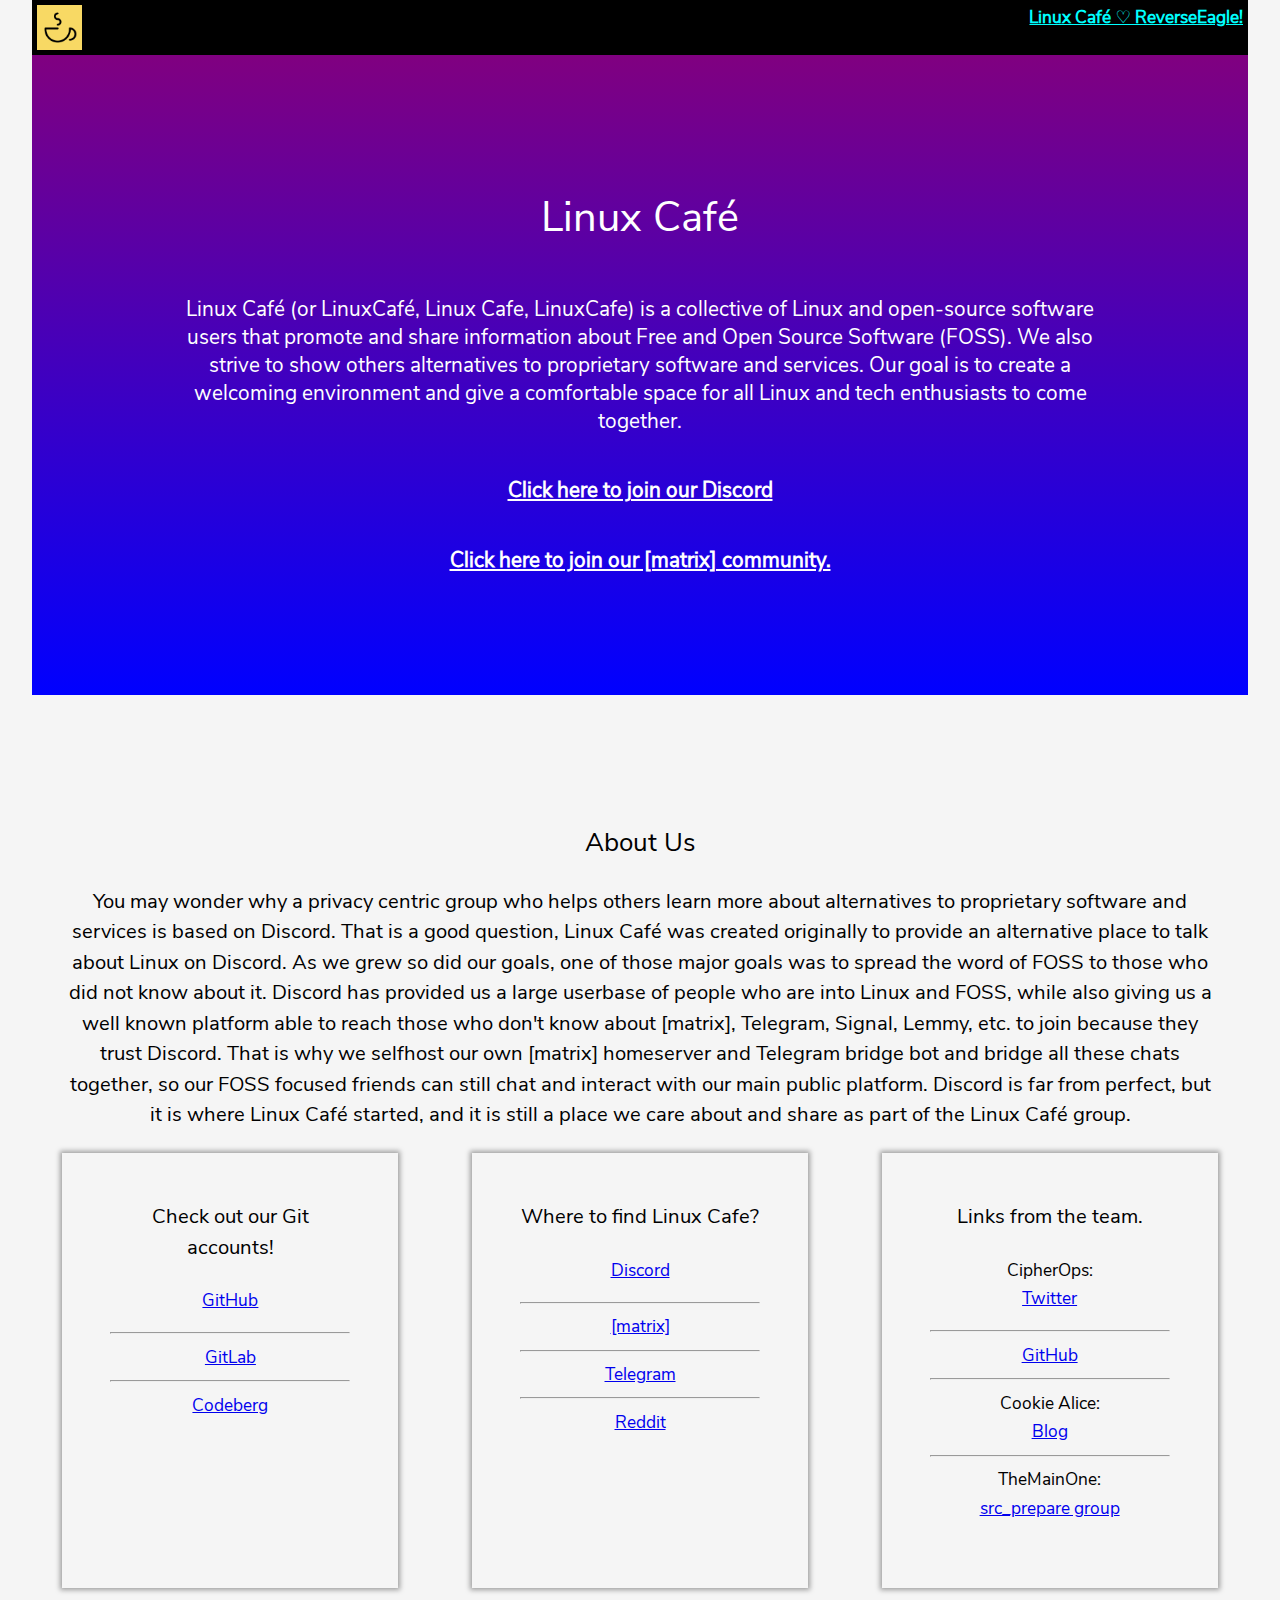
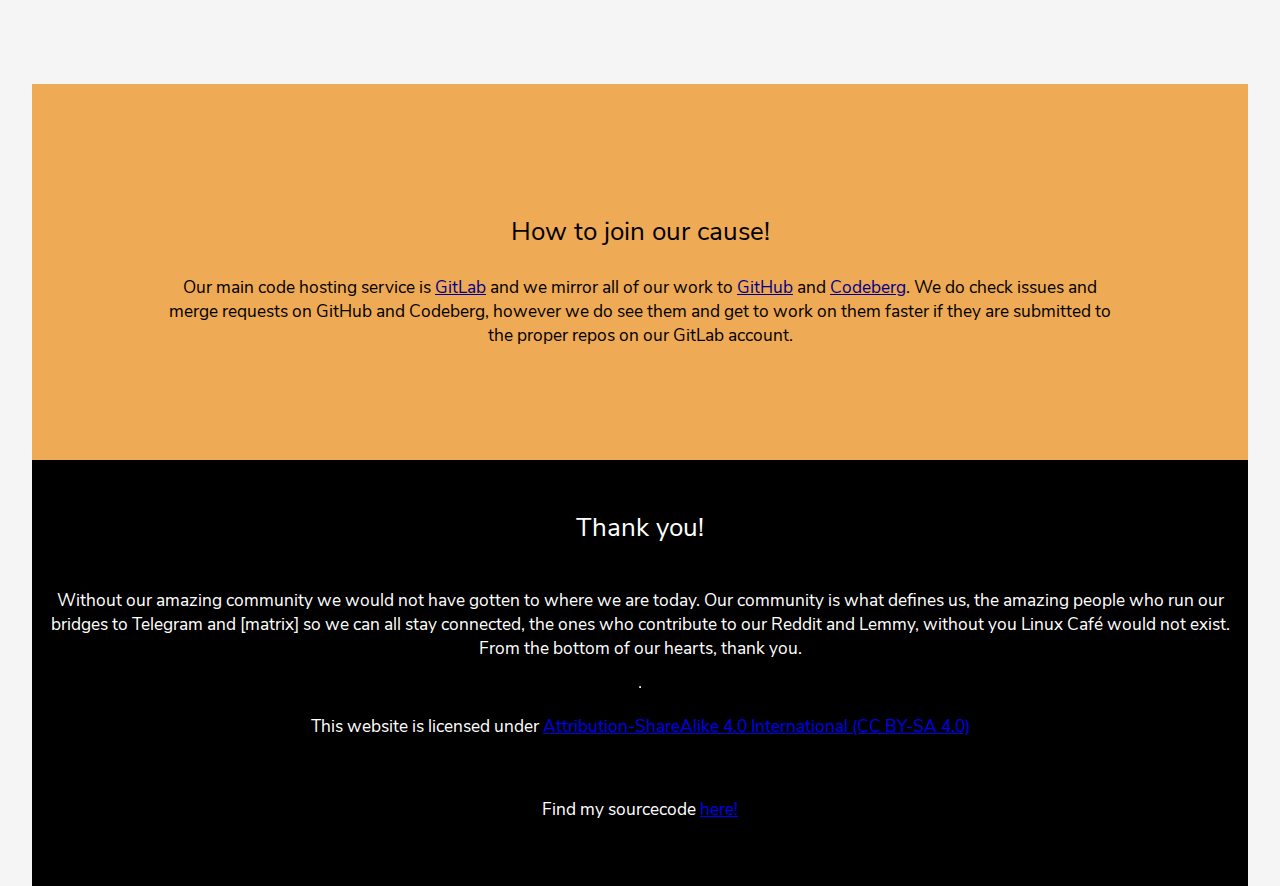
<file: index.html>
<!DOCTYPE HTML>
<html lang="en">

<head>
    <title>Linux Café</title>
    <meta charset="utf-8" />
    <meta name="description"
        content="Linux Café strives to create a welcoming environment for all Linux, FOSS, and tech enthusiasts to come together. We also stirve to teach people outside our circle about FOSS and Linux. ">
    <meta name="viewport" content="width=device-width, initial-scale=1" />
    <meta name="keywords" content="linux, foss, gnulinux, opensource, gnu, bsd, linus" />
    <link rel="stylesheet" href="assets/css/main.css">
    <link rel="stylesheet" href="assets/css/fonts.css">
</head>

<body>
    <div class="container">
        <!-- Flex container. Ensures direction and layout. Can be used to scale the total website dimensions if needed. -->
        <div class="page">
            <!-- The top bar with icon and RE link-->
            <header>
                <img src="assets/img/favicon.png" alt="faviconicon" width="45" height="45">
                <a href="https://reverseeagle.org"><b>Linux Café ♡ ReverseEagle!</b>   </a>
            </header>

            <div class="banner">
                <h1>Linux Café</h1>
                <p>Linux Café (or LinuxCafé, Linux Cafe, LinuxCafe) is a collective of Linux and open-source software
                    users
                    that promote
                    and share information about Free and Open Source Software (FOSS). We also strive to show others
                    alternatives to
                    proprietary software and services. Our goal is to create a welcoming environment and give a
                    comfortable
                    space for
                    all Linux and tech enthusiasts to come together.</p>
                <a href="https://discord.gg/9pfb5ZB">
                    <p><strong>Click here to join our Discord</strong></p>
                </a>
                <a href="https://matrix.to/#/+linuxcafegroup:linuxcafe.chat">
                    <p><strong>Click here to join our [matrix] community.</strong></p>
                </a>
            </div>

            <div class="about">
                <h2>About Us</h2>
                <h3>You may wonder why a privacy centric group who helps others learn more
                    about alternatives to proprietary software and services is based on Discord.
                    That is a good question, Linux Café was created originally to provide an alternative place to talk
                    about
                    Linux on
                    Discord.
                    As we grew so did our goals, one of those major goals was to spread the word of FOSS to those who
                    did
                    not know about
                    it.
                    Discord has provided us a large userbase of people who are into Linux and FOSS, while also giving us
                    a
                    well known
                    platform able to reach those who don't know about [matrix], Telegram, Signal, Lemmy, etc. to join
                    because they trust
                    Discord.
                    That is why we selfhost our own [matrix] homeserver and Telegram bridge bot and bridge all these
                    chats
                    together, so
                    our FOSS focused friends can still chat and interact with our main public platform. Discord is far
                    from
                    perfect, but
                    it is where Linux Café started,
                    and it is still a place we care about and share as part of the Linux Café group.
                </h3>
                <div class="link-container">
                    <div class="links">
                        <h3>Check out our Git accounts!</h3>
                            <p><a href="https://github.com/LinuxCafeFederation">GitHub</a>
                            <hr>
                            <a href="https://gitlab.com/LinuxCafeFederation">GitLab</a>
                            <hr>
                            <a href="https://Codeberg.org/LinuxCafeFederation">Codeberg</a></p>
                    </div>
                    <div class="links">
                        <h3>Where to find Linux Cafe?</h3>
                        <p><a href="https://discord.gg/9pfb5ZB">Discord</a>
                            <hr>
                            <a href="https://matrix.to/#/+linuxcafegroup:linuxcafe.chat">[matrix]</a>
                            <hr>
                            <a href="https://t.me/joinchat/Mn4RpxM6KrSLQMBL78yloQ">Telegram</a>
                            <hr>
                            <a href="https://reddit.com/r/LinuxCafe">Reddit</a></p>
                    </div>
                    <div class="links">
                        <h3>Links from the team.</h3>
                        <p>CipherOps: <br><a href="https://nitter.net/CipherOps">Twitter</a>
                            <hr><a href="https://github.com/CipherOps">GitHub</a>
                            <hr>Cookie Alice: <br> <a href="https://cookiesource.github.io/">Blog</a>
                            <hr>TheMainOne: <br> <a href="https://src_prepare.gitlab.io/">src_prepare group</a></p>
                    </div>
                </div>
            </div>

            <div class="cta">
                <h2>How to join our cause!</h2>
                <p>Our main code hosting service is <a href="https://gitlab.com/LinuxCafeFederation">GitLab</a> and we
                    mirror all of our
                    work to <a href="https://github.com/LinuxCafeFederation">GitHub</a> and
                    <a href="https://codeberg.org/LinuxCafeFederation">Codeberg</a>. We do check issues and merge
                    requests
                    on GitHub
                    and Codeberg, however we do see them and get to work on them faster if they are submitted to the
                    proper
                    repos on our
                    GitLab account.
                </p>
            </div>

            <footer>
                <div class="thanks">
                    <h2>Thank you!</h2>
                    <p>Without our amazing community we would not have gotten to where we are today. Our community is
                        what
                        defines us, the
                        amazing people who run our bridges to Telegram and [matrix] so we can all stay connected, the
                        ones
                        who
                        contribute to
                        our Reddit and Lemmy, without you Linux Café would not exist. From the bottom of our hearts,
                        thank
                        you.</p>
                        <hr>
                    <p>This website is licensed under <a href="https://creativecommons.org/licenses/by-sa/4.0/?ref=chooser-v1">Attribution-ShareAlike 4.0 International (CC BY-SA 4.0)</a></p><br>
                  <p>Find my sourcecode <a href="https://github.com/LinuxCafeFederation/LinuxCafe">here!</a></p>
                </div>
            </footer>
        </div>
       <!-- This is where the container ends. -->
    </div>
  </body>
</html>
</file>
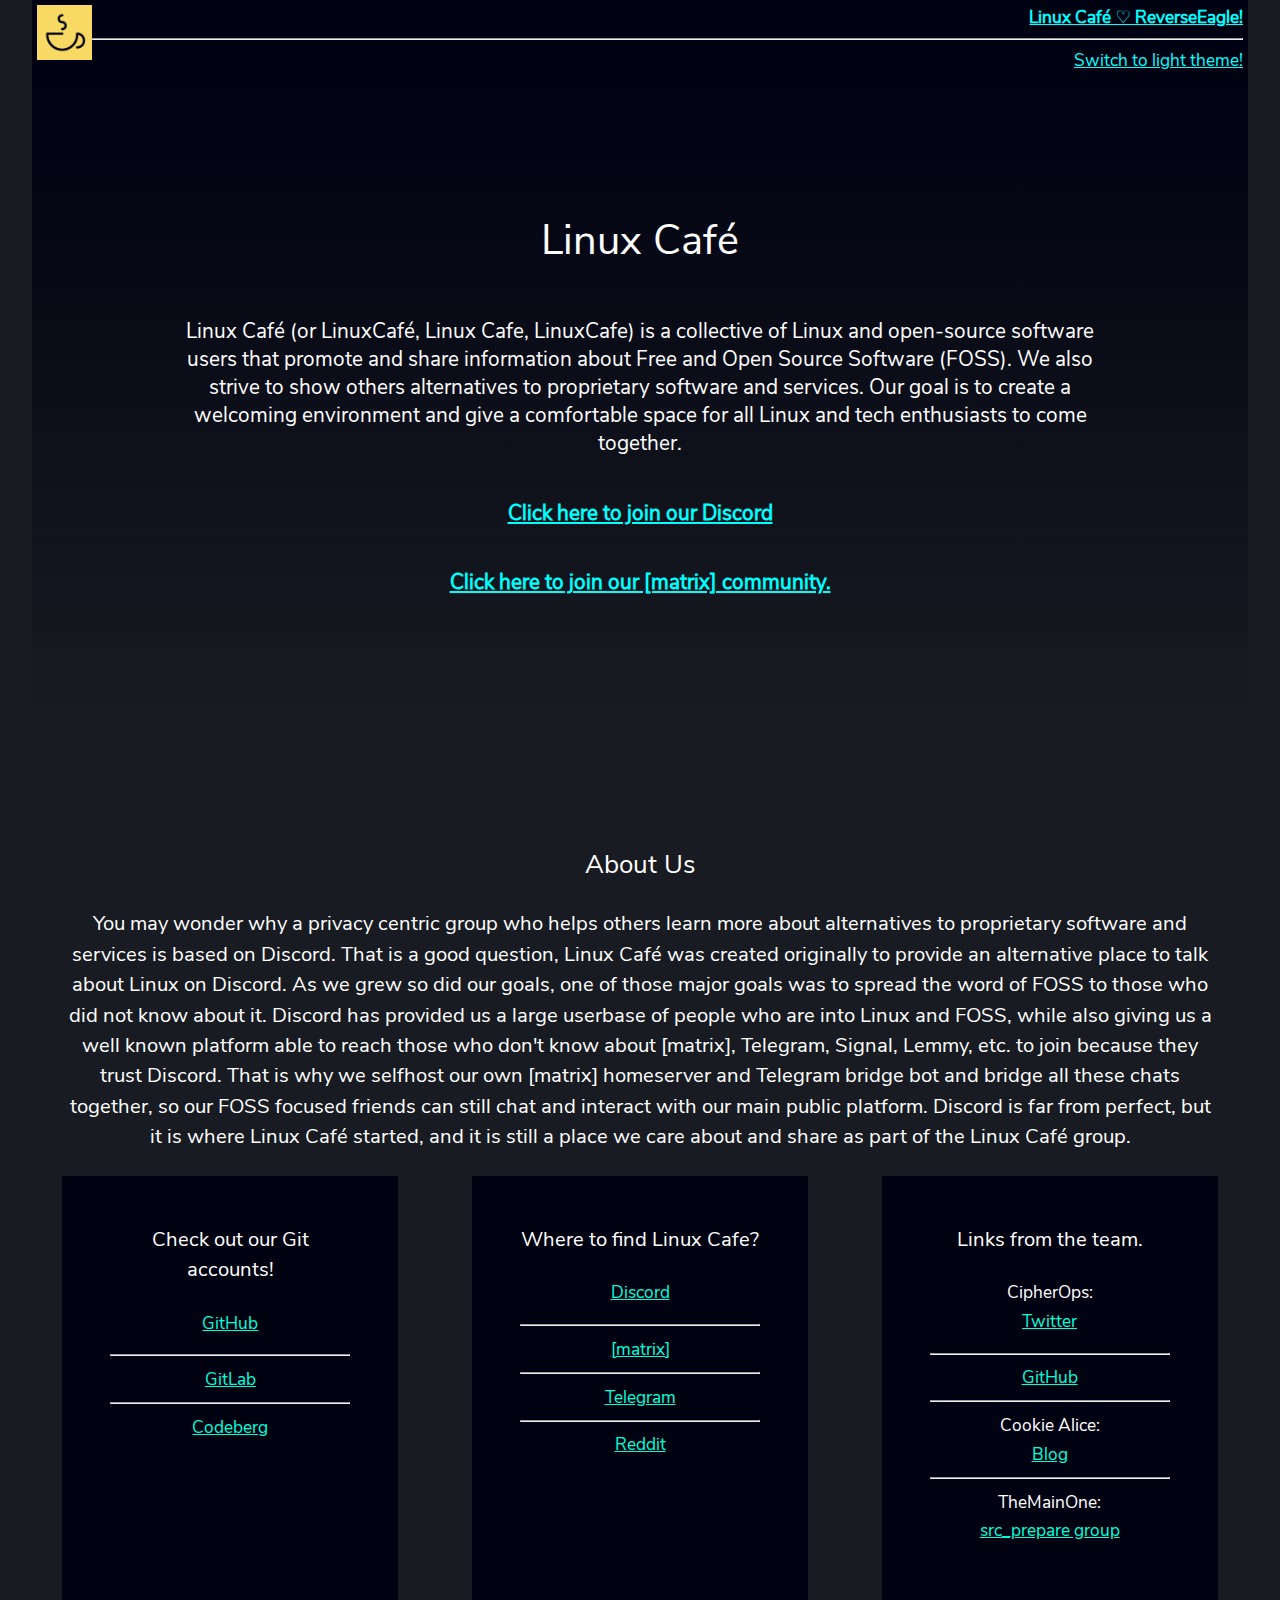
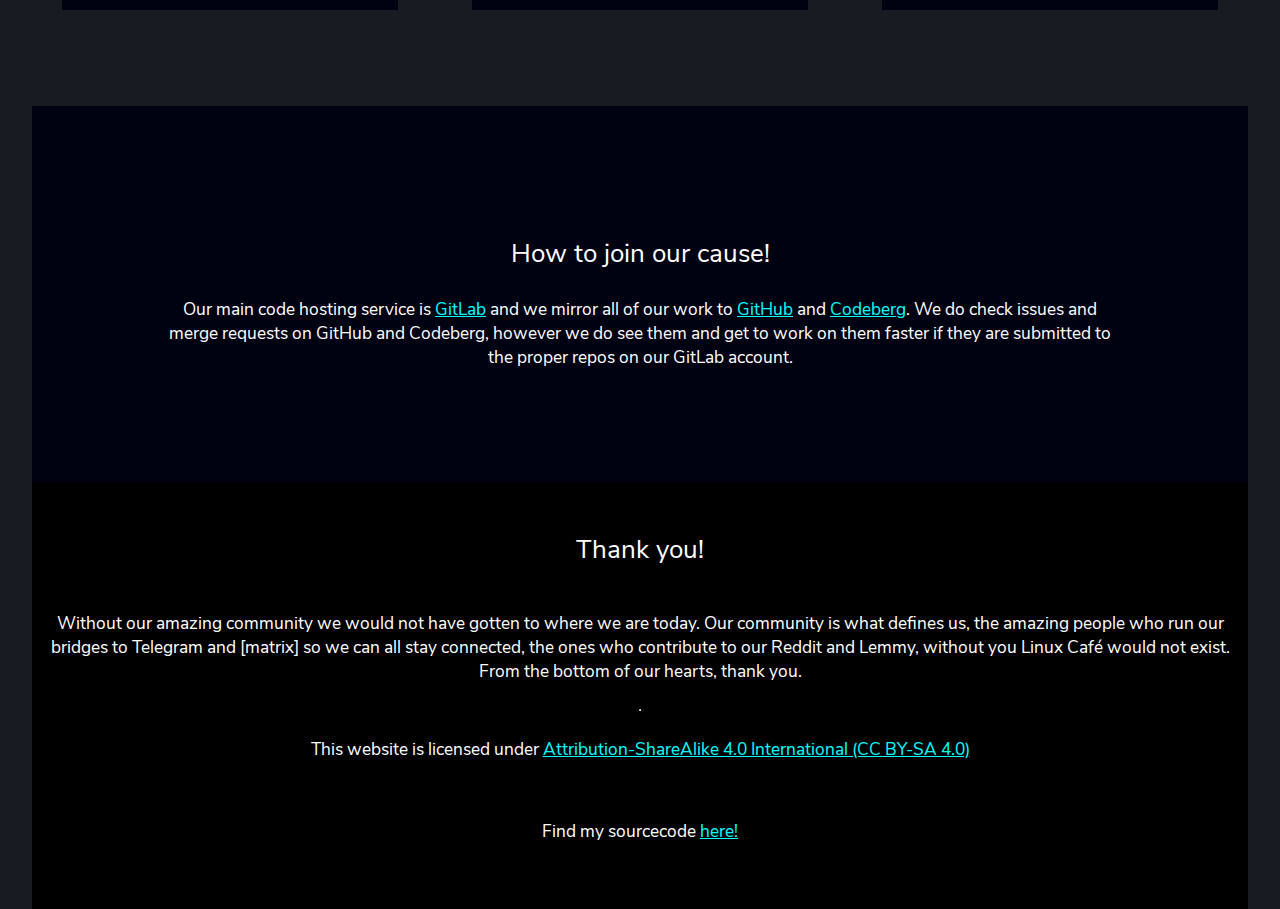
<file: alt.html>
<!DOCTYPE HTML>
<html lang="en">

<head>
    <title>Linux Café</title>
    <meta charset="utf-8" />
    <meta name="description"
        content="Linux Café strives to create a welcoming environment for all Linux, FOSS, and tech enthusiasts to come together. We also stirve to teach people outside our circle about FOSS and Linux. ">
    <meta name="viewport" content="width=device-width, initial-scale=1" />
    <meta name="keywords" content="linux, foss, gnulinux, opensource, gnu, bsd, linus" />

<link rel="icon" type="image/png" href="/assets/img/favicon.png">
    <link rel="stylesheet" href="assets/css/alt.css">
    <link rel="stylesheet" href="assets/css/fonts.css">
</head>

<body>
    <div class="container">
        <!-- Flex container. Ensures direction and layout. Can be used to scale the total website dimensions if needed. -->
        <div class="page">
            <!-- The top bar with icon and RE link-->
            <header>
                <img src="assets/img/favicon.png" alt="faviconicon" width="55" height="55">
                <a href="https://reverseeagle.org"><b>Linux Café ♡ ReverseEagle!</b></a> <hr> <a href="index.html">Switch to light theme!</a>
            </header>

            <div class="banner">
                <h1>Linux Café</h1>
                <p>Linux Café (or LinuxCafé, Linux Cafe, LinuxCafe) is a collective of Linux and open-source software
                    users
                    that promote
                    and share information about Free and Open Source Software (FOSS). We also strive to show others
                    alternatives to
                    proprietary software and services. Our goal is to create a welcoming environment and give a
                    comfortable
                    space for
                    all Linux and tech enthusiasts to come together.</p>
                <a href="https://discord.gg/9pfb5ZB">
                    <p><strong>Click here to join our Discord</strong></p>
                </a>
                <a href="https://matrix.to/#/+linuxcafegroup:linuxcafe.chat">
                    <p><strong>Click here to join our [matrix] community.</strong></p>
                </a>
            </div>

            <div class="about">
                <h2>About Us</h2>
                <h3>You may wonder why a privacy centric group who helps others learn more
                    about alternatives to proprietary software and services is based on Discord.
                    That is a good question, Linux Café was created originally to provide an alternative place to talk
                    about
                    Linux on
                    Discord.
                    As we grew so did our goals, one of those major goals was to spread the word of FOSS to those who
                    did
                    not know about
                    it.
                    Discord has provided us a large userbase of people who are into Linux and FOSS, while also giving us
                    a
                    well known
                    platform able to reach those who don't know about [matrix], Telegram, Signal, Lemmy, etc. to join
                    because they trust
                    Discord.
                    That is why we selfhost our own [matrix] homeserver and Telegram bridge bot and bridge all these
                    chats
                    together, so
                    our FOSS focused friends can still chat and interact with our main public platform. Discord is far
                    from
                    perfect, but
                    it is where Linux Café started,
                    and it is still a place we care about and share as part of the Linux Café group.
                </h3>
                <div class="link-container">
                    <div class="links">
                        <h3>Check out our Git accounts!</h3>
                            <p><a href="https://github.com/LinuxCafeFederation">GitHub</a>
                            <hr>
                            <a href="https://gitlab.com/LinuxCafeFederation">GitLab</a>
                            <hr>
                            <a href="https://Codeberg.org/LinuxCafeFederation">Codeberg</a></p>
                    </div>
                    <div class="links">
                        <h3>Where to find Linux Cafe?</h3>
                        <p><a href="https://discord.gg/9pfb5ZB">Discord</a>
                            <hr>
                            <a href="https://matrix.to/#/+linuxcafegroup:linuxcafe.chat">[matrix]</a>
                            <hr>
                            <a href="https://t.me/joinchat/Mn4RpxM6KrSLQMBL78yloQ">Telegram</a>
                            <hr>
                            <a href="https://reddit.com/r/LinuxCafe">Reddit</a></p>
                    </div>
                    <div class="links">
                        <h3>Links from the team.</h3>
                        <p>CipherOps: <br><a href="https://nitter.net/CipherOps">Twitter</a>
                            <hr><a href="https://github.com/CipherOps">GitHub</a>
                            <hr>Cookie Alice: <br> <a href="https://cookiesource.github.io/">Blog</a>
                            <hr>TheMainOne: <br> <a href="https://src_prepare.gitlab.io/">src_prepare group</a></p>
                    </div>
                </div>
            </div>

            <div class="cta">
                <h2>How to join our cause!</h2>
                <p>Our main code hosting service is <a href="https://gitlab.com/LinuxCafeFederation">GitLab</a> and we
                    mirror all of our
                    work to <a href="https://github.com/LinuxCafeFederation">GitHub</a> and
                    <a href="https://codeberg.org/LinuxCafeFederation">Codeberg</a>. We do check issues and merge
                    requests
                    on GitHub
                    and Codeberg, however we do see them and get to work on them faster if they are submitted to the
                    proper
                    repos on our
                    GitLab account.
                </p>
            </div>

            <footer>
                <div class="thanks">
                    <h2>Thank you!</h2>
                    <p>Without our amazing community we would not have gotten to where we are today. Our community is
                        what
                        defines us, the
                        amazing people who run our bridges to Telegram and [matrix] so we can all stay connected, the
                        ones
                        who
                        contribute to
                        our Reddit and Lemmy, without you Linux Café would not exist. From the bottom of our hearts,
                        thank
                        you.</p>
                        <hr>
                    <p>This website is licensed under <a href="https://creativecommons.org/licenses/by-sa/4.0/?ref=chooser-v1">Attribution-ShareAlike 4.0 International (CC BY-SA 4.0)</a></p><br>
                  <p>Find my sourcecode <a href="https://github.com/LinuxCafeFederation/LinuxCafe">here!</a></p>
                </div>
            </footer>
        </div>
       <!-- This is where the container ends. -->
    </div>
  </body>
</html>
</file>
<file: assets/css/main.css>
/* Ensure proper sizing */

* {
    box-sizing: border-box;
}

/* Correctly define multiple headers */

:is(h1, h2, h3, h4, h5, h6) {
    font-weight: 300;
    line-height: 1.5;
    text-transform: none;
    margin: 0 0 1.5rem 0;
}

/* Put default values for the page here, override in respective calls */

body {
    background-color: rgb(245, 245, 245);
    color: black;
    margin: auto;
}

/* Container for the main flex row, this is "needed" to position and 
scale the site correctly in the current layout */

.container {
    display: flex;
    justify-content: center;
    width: 100%;
}

/* Flex container for the actual content */

.page {
    display: flex;
    flex-direction: column;
    height: 100vh;
    width: 1600px;
    width: 95%;
}

/* Simple styling for the items */

header {
    width: 100%;
    padding: 5px;
    text-align: right;
    background-color: black;
    color: white;
}

/* link in header */

header a {
    color: cyan;
}

/* For img in header(in this case the favicon) */

header img {
    float: left;
}

/* The main banner under the header */

.banner {
    display: flex;
    justify-content: center;
    align-content: center;
    flex-direction: column;
    color: white;
    background-image: linear-gradient(purple, blue);
    text-align: center;
    min-height: 40rem;
    padding: 8rem 8rem 6rem 8rem;
    font-size: larger;
}

.banner a {
    color: white;
}

.footer a {
    color:white;
}

a {
    text-decoration: underline;
    color: #83480;
}

a:hover {
    text-decoration: none;
    color: #666ba0;
}

/* About us section */

.about {
    display: flex;
    flex-direction: column;
    text-align: center;
    padding: 8rem 0 6rem 0;
    width: 95%;
    margin: 0 auto;
}

/* Container for the 3 boxes with links(flex) */

.link-container {
    display: flex;
    flex-direction: row;
    align-items: center;
    line-height: 1.65;
    justify-content: space-between;
}

/* The actual boxes */

.links {
    box-shadow: 0px 0px 5px 2px rgba(0, 0, 0, 0.356);
    height: 100%;
    text-align: center;
    padding: 3rem;
    width: 21rem;
}

.cta {
    background-color: #eeaa55;
    color: #000000;
    padding: 8rem 8rem 6rem 8rem;
    text-align: center;
}

.cta a {
    color: darkblue;
}

.cta a:hover {
    color: black;
}

.cta h2 {
    color: black;
}

footer {
    background-color: black;
    color: white;
}

footer .thanks {
    display: flex;
    justify-content: center;
    align-content: center;
    flex-direction: column;
    text-align: center;
    padding: 3rem 0 3rem 0;
}

@media screen and (max-width: 1250px) {
    .link-container {
        flex-direction: column;
    }
    .banner {
        min-height: auto;
        padding: 2rem 2rem 2rem 2rem;
    }
    .footer {
        padding: 3rem 2rem 3rem 2rem;
    }
}

@media screen and (max-width: 800px) {
    .cta {
        padding: 2rem 2rem 2rem 2rem;
    }
    .about {
        padding: 1rem 0 1rem 0;
    }
}
</file>
<file: assets/css/fonts.css>
@font-face {
    font-family: 'nunito';
    src: url('../fonts/NunitoSans-Regular.ttf');
}

body {
    font-family: 'nunito', Fallback, system-ui;
    font-size: 13pt;
}
</file>
<file: assets/css/alt.css>
/* Ensure proper sizing */

* {
    box-sizing: border-box;
}

/* Correctly define multiple headers */

:is(h1, h2, h3, h4, h5, h6) {
    font-weight: 300;
    line-height: 1.5;
    text-transform: none;
    margin: 0 0 1.5rem 0;
}

/* Put default values for the page here, override in respective calls */

body {
    background-color: #181b21;
    color: #ffffff;
    margin: auto;
}

/* Container for the main flex row, this is "needed" to position and 
scale the site correctly in the current layout */

.container {
    display: flex;
    justify-content: center;
    width: 100%;
}

/* Flex container for the actual content */

.page {
    display: flex;
    flex-direction: column;
    height: 100vh;
    width: 1600px;
    width: 95%;
}

/* Simple styling for the items */

header {
    width: 100%;
    padding: 5px;
    text-align: right;
    background-color: #000111;
    color: #ffffff;
}

/* link in header */

header a {
    color: cyan;
}

/* For img in header(in this case the favicon) */

header img {
    float: left;
}

/* The main banner under the header */

.banner {
    display: flex;
    justify-content: center;
    align-content: center;
    flex-direction: column;
    color: #ffffff;
    background-image: linear-gradient(#000111, #181b21);
    text-align: center;
    min-height: 40rem;
    padding: 8rem 8rem 6rem 8rem;
    font-size: larger;
}

.banner a {
    color: cyan;
}

footer a {
    color:cyan;/* Ensure proper sizing */

* {
    box-sizing: border-box;
}

/* Correctly define multiple headers */

:is(h1, h2, h3, h4, h5, h6) {
    font-weight: 300;
    line-height: 1.5;
    text-transform: none;
    margin: 0 0 1.5rem 0;
}

/* Put default values for the page here, override in respective calls */

body {
    background-color: #181b21;
    color: #ffffff;
    margin: auto;
}

/* Container for the main flex row, this is "needed" to position and 
scale the site correctly in the current layout */

.container {
    display: flex;
    justify-content: center;
    width: 100%;
}

/* Flex container for the actual content */

.page {
    display: flex;
    flex-direction: column;
    height: 100vh;
    width: 1600px;
    width: 95%;
}

/* Simple styling for the items */

header {
    width: 100%;
    padding: 5px;
    text-align: right;
    background-color: #000111;
    color: #ffffff;
}

/* link in header */

header a {
    color: cyan;
}

/* For img in header(in this case the favicon) */

header img {
    float: left;
}

/* The main banner under the header */

.banner {
    display: flex;
    justify-content: center;
    align-content: center;
    flex-direction: column;
    color: #ffffff;
    background-image: linear-gradient(#181b21, black);
    text-align: center;
    min-height: 40rem;
    padding: 8rem 8rem 6rem 8rem;
    font-size: larger;
}

.banner a {
    color: cyan;
}

footer a {
    color:cyan;
}

.footer a {
    color:#ffffff;
}

a {
    text-decoration: underline;
    color: #00FFD9;
}

a:hover {
    text-decoration: none;
    color: #666ba0;
}

/* About us section */

.about {
    display: flex;
    flex-direction: column;
    text-align: center;
    padding: 8rem 0 6rem 0;
    width: 95%;
    margin: 0 auto;
}

/* Container for the 3 boxes with links(flex) */

.link-container {
    display: flex;
    flex-direction: row;
    align-items: center;
    line-height: 1.65;
    justify-content: space-between;
}

/* The actual boxes */

.links {
    box-shadow: #ffffff;
    background-color: #000111;
    height: 100%;
    text-align: center;
    padding: 3rem;
    width: 21rem;
}

.cta {
    background-color: #000111;
    color: #ffffff;
    padding: 8rem 8rem 6rem 8rem;
    text-align: center;
}

.cta a {
    color: cyan;
}

.cta a:hover {
    color: #ffffff;
}

.cta h2 {
    color: #ffffff;
}

footer {
    background-color: black;
    color: #ffffff;
}

footer .thanks {
    display: flex;
    justify-content: center;
    align-content: center;
    flex-direction: column;
    text-align: center;
    padding: 3rem 0 3rem 0;
}

@media screen and (max-width: 1250px) {
    .link-container {
        flex-direction: column;
    }
    .banner {
        min-height: auto;
        padding: 2rem 2rem 2rem 2rem;
    }
    .footer {
        padding: 3rem 2rem 3rem 2rem;
    }
}

@media screen and (max-width: 800px) {
    .cta {
        padding: 2rem 2rem 2rem 2rem;
    }
    .about {
        padding: 1rem 0 1rem 0;
    }
}

}

.footer a {
    color:#ffffff;
}

a {
    text-decoration: underline;
    color: #00FFD9;
}

a:hover {
    text-decoration: none;
    color: #666ba0;
}

/* About us section */

.about {
    display: flex;
    flex-direction: column;
    text-align: center;
    padding: 8rem 0 6rem 0;
    width: 95%;
    margin: 0 auto;
}

/* Container for the 3 boxes with links(flex) */

.link-container {
    display: flex;
    flex-direction: row;
    align-items: center;
    line-height: 1.65;
    justify-content: space-between;
}

/* The actual boxes */

.links {
    box-shadow: #ffffff;
    background-color: #000111;
    height: 100%;
    text-align: center;
    padding: 3rem;
    width: 21rem;
}

.cta {
    background-color: #000111;
    color: #ffffff;
    padding: 8rem 8rem 6rem 8rem;
    text-align: center;
}

.cta a {
    color: cyan;
}

.cta a:hover {
    color: #ffffff;
}

.cta h2 {
    color: #ffffff;
}

footer {
    background-color: black;
    color: #ffffff;
}

footer .thanks {
    display: flex;
    justify-content: center;
    align-content: center;
    flex-direction: column;
    text-align: center;
    padding: 3rem 0 3rem 0;
}

@media screen and (max-width: 1250px) {
    .link-container {
        flex-direction: column;
    }
    .banner {
        min-height: auto;
        padding: 2rem 2rem 2rem 2rem;
    }
    .footer {
        padding: 3rem 2rem 3rem 2rem;
    }
}

@media screen and (max-width: 800px) {
    .cta {
        padding: 2rem 2rem 2rem 2rem;
    }
    .about {
        padding: 1rem 0 1rem 0;
    }
}
</file>
